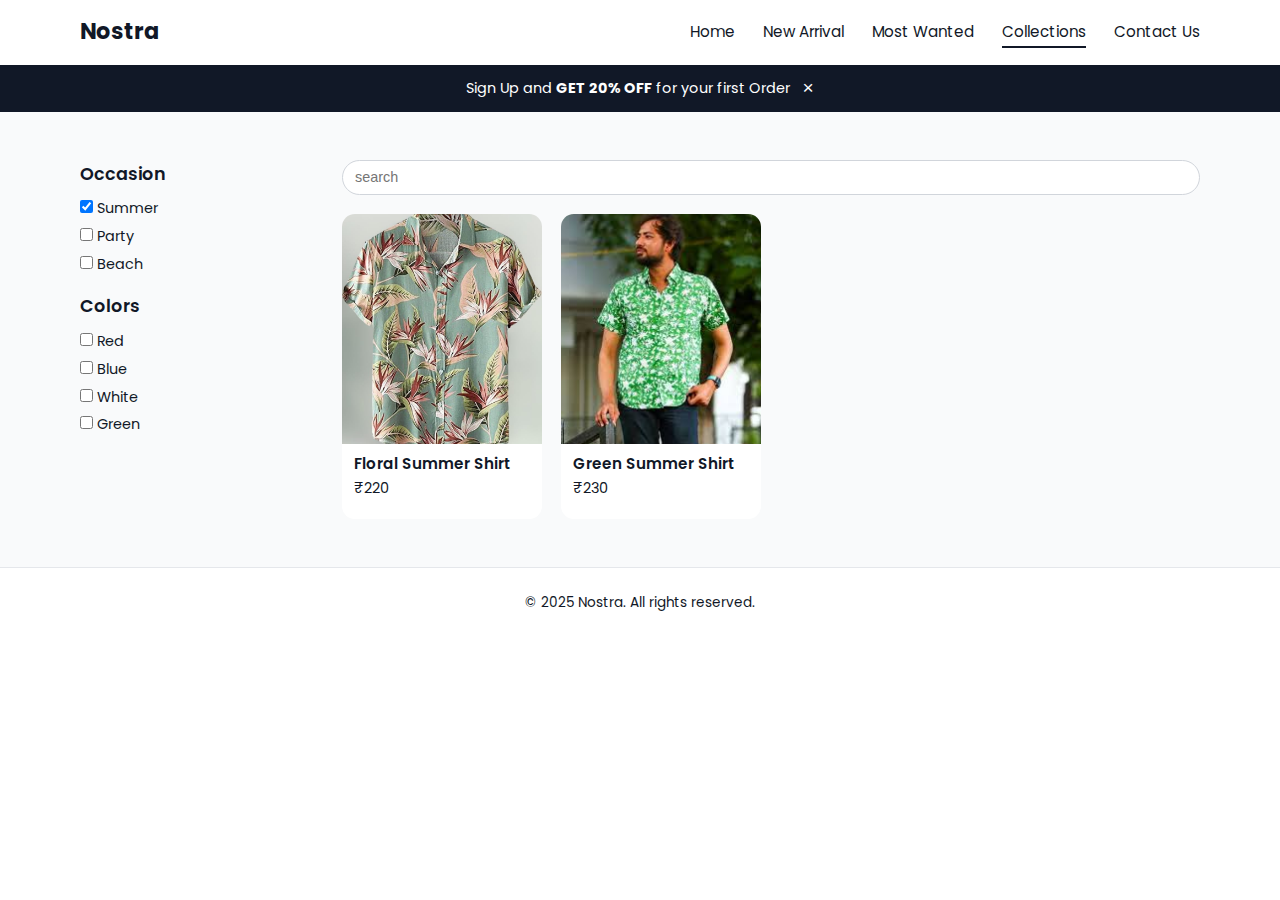
<file: collections.html>
<!DOCTYPE html>
<html lang="en">
<head>
  <meta charset="UTF-8">
  <meta name="viewport" content="width=device-width, initial-scale=1.0">
  <title>Nostra - Collections</title>
  <link rel="stylesheet" href="style.css">
  <link rel="preconnect" href="https://fonts.googleapis.com">
  <link rel="preconnect" href="https://fonts.gstatic.com" crossorigin>
  <link href="https://fonts.googleapis.com/css2?family=Poppins:wght@300;400;500;600;700&display=swap" rel="stylesheet">
</head>
<body>

  <!-- HEADER -->
  <header class="site-header">
    <div class="container header-inner">
      <div class="logo">Nostra</div>

      <nav class="nav" id="navMenu">
        <a href="index.html#home">Home</a>
        <a href="index.html#new-arrivals">New Arrival</a>
        <a href="index.html#most-wanted">Most Wanted</a>
        <a class="active" href="collections.html">Collections</a>
        <a href="contact.html">Contact Us</a>
      </nav>

      <button class="nav-toggle" id="navToggle">
        <span></span><span></span><span></span>
      </button>
    </div>
  </header>

  <!-- TOP BANNER (20% OFF) -->
  <div class="top-banner" id="topBanner">
    <p>Sign Up and <strong>GET 20% OFF</strong> for your first Order</p>
    <button class="banner-close" id="bannerClose">&times;</button>
  </div>

  <!-- COLLECTIONS -->
  <section class="collections-section">
    <div class="container collections-layout">

      <!-- Filters -->
      <aside class="filters">
        <h2>Occasion</h2>
        <label><input type="checkbox" class="filter-occasion" value="summer" checked> Summer</label>
        <label><input type="checkbox" class="filter-occasion" value="party"> Party</label>
        <label><input type="checkbox" class="filter-occasion" value="beach"> Beach</label>

        <h2 style="margin-top:1rem;">Colors</h2>
        <label><input type="checkbox" class="filter-color" value="red"> Red</label>
        <label><input type="checkbox" class="filter-color" value="blue"> Blue</label>
        <label><input type="checkbox" class="filter-color" value="white"> White</label>
        <label><input type="checkbox" class="filter-color" value="green"> Green</label>
      </aside>

      <!-- Products + Search -->
      <section class="collection-products">
        <div class="search-bar">
          <input type="text" id="searchInput" placeholder="search">
        </div>

        <div class="collection-grid" id="collectionGrid">
          <!-- You can replace src with your own images in /images folder -->
          <article class="collection-card"
                   data-occasion="summer"
                   data-color="blue"
                   data-name="Floral Summer Shirt">
            <img src="images/summer-wear.jpg" alt="">
            <h3>Floral Summer Shirt</h3>
            <p>₹220</p>
          </article>

          <article class="collection-card"
                   data-occasion="party"
                   data-color="red"
                   data-name="Red Party Shirt">
            <img src="images/party-wear.jpg" alt="">
            <h3>Red Party Shirt</h3>
            <p>₹260</p>
          </article>

          <article class="collection-card"
                   data-occasion="beach"
                   data-color="white"
                   data-name="Beach White Shirt">
            <img src="images/beach-wear.jpg" alt="">
            <h3>Beach Shirt</h3>
            <p>₹240</p>
          </article>

          <article class="collection-card"
                   data-occasion="summer"
                   data-color="green"
                   data-name="Green Shirt">
            <img src="images/green-shirt.jpg" alt="">
            <h3>Green Summer Shirt</h3>
            <p>₹230</p>

            
          </article>
        </div>
      </section>
    </div>
  </section>

  <footer class="site-footer">
    <div class="container">
      <p>© 2025 Nostra. All rights reserved.</p>
    </div>
  </footer>

  <script src="script.js"></script>
</body>
</html>
</file>
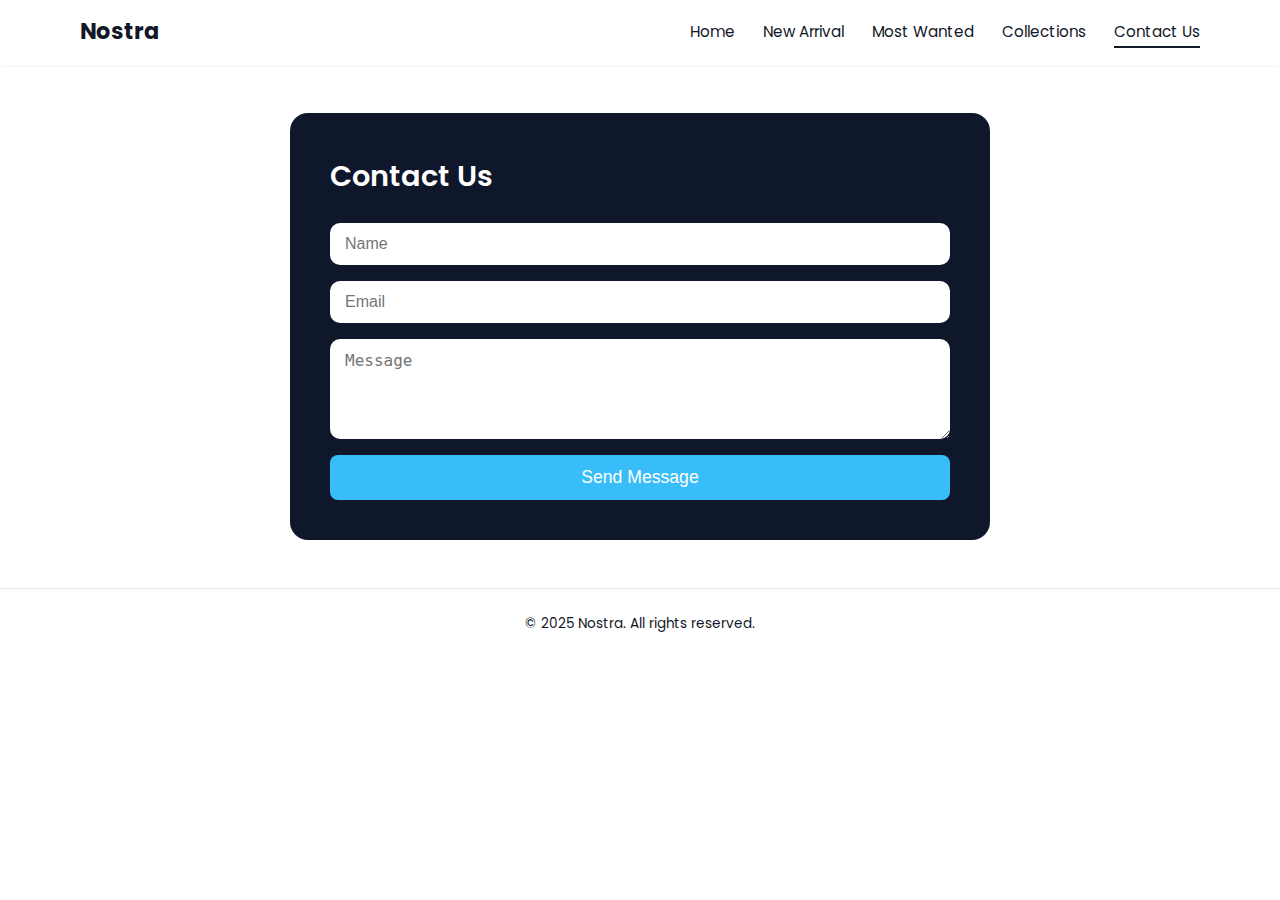
<file: contact.html>
<!DOCTYPE html>
<html lang="en">
<head>
  <meta charset="UTF-8">
  <meta name="viewport" content="width=device-width, initial-scale=1.0">
  <title>Nostra - Contact Us</title>
  <link rel="stylesheet" href="style.css">
  <link rel="preconnect" href="https://fonts.googleapis.com">
  <link rel="preconnect" href="https://fonts.gstatic.com" crossorigin>
  <link href="https://fonts.googleapis.com/css2?family=Poppins:wght@300;400;500;600;700&display=swap" rel="stylesheet">
</head>
<body>

  <header class="site-header">
    <div class="container header-inner">
      <div class="logo">Nostra</div>

      <nav class="nav" id="navMenu">
        <a href="index.html#home">Home</a>
        <a href="index.html#new-arrivals">New Arrival</a>
        <a href="index.html#most-wanted">Most Wanted</a>
        <a href="collections.html">Collections</a>
        <a class="active" href="contact.html">Contact Us</a>
      </nav>

      <button class="nav-toggle" id="navToggle">
        <span></span><span></span><span></span>
      </button>
    </div>
  </header>

  <section class="contact-section">
  <div class="contact-box">
    <h2>Contact Us</h2>

    <form class="contact-form">
      <input type="text" placeholder="Name" required>
      <input type="email" placeholder="Email" required>
      <textarea rows="4" placeholder="Message"></textarea>
      <button type="submit">Send Message</button>
    </form>
  </div>
</section>

  <footer class="site-footer">
    <div class="container">
      <p>© 2025 Nostra. All rights reserved.</p>
    </div>
  </footer>

  <script src="script.js"></script>
</body>
</html>
</file>
<file: style.css>
*,
*::before,
*::after {
  box-sizing: border-box;
  margin: 0;
  padding: 0;
}

body {
  font-family: "Poppins", system-ui, -apple-system, BlinkMacSystemFont, "Segoe UI",
    sans-serif;
  color: #111827;
  background-color: #ffffff;
  line-height: 1.6;
}

img {
  max-width: 100%;
  display: block;
}

.container {
  width: min(1120px, 100% - 2.5rem);
  margin-inline: auto;
}

h1, h2, h3 {
  font-weight: 600;
}

/* TOP BANNER (used in collections page) */
.top-banner {
  background: #111827;
  color: #fff;
  padding: 0.75rem 1rem;
  display: flex;
  justify-content: center;
  align-items: center;
  gap: 0.75rem;
  font-size: 0.9rem;
}

.banner-close {
  background: transparent;
  border: none;
  color: #fff;
  font-size: 1.2rem;
  cursor: pointer;
}

/* HEADER / NAVBAR */
.site-header {
  position: sticky;
  top: 0;
  z-index: 20;
  background: #fff;
  box-shadow: 0 1px 4px rgba(15, 23, 42, 0.06);
}

.header-inner {
  display: flex;
  align-items: center;
  justify-content: space-between;
  padding-block: 0.9rem;
}

.logo {
  font-size: 1.4rem;
  font-weight: 700;
}

.nav {
  display: flex;
  align-items: center;
  gap: 1.75rem;
}

.nav a {
  text-decoration: none;
  color: #111827;
  font-size: 0.95rem;
  position: relative;
}

.nav a::after {
  content: "";
  position: absolute;
  left: 0;
  bottom: -4px;
  width: 0;
  height: 2px;
  background: #111827;
  transition: width 0.2s ease;
}

.nav a:hover::after,
.nav a.active::after {
  width: 100%;
}

.nav-toggle {
  display: none;
  flex-direction: column;
  gap: 4px;
  border: none;
  background: transparent;
  cursor: pointer;
}

.nav-toggle span {
  width: 22px;
  height: 2px;
  background: #111827;
}
/* ---------------- HERO SECTION ---------------- */

.hero {
  position: relative;
  overflow: hidden;
  height: 90vh;
  min-height: 400px;
}

/* Slider wrapper */
.hero-slider {
  display: flex;
  height: 100%;
  transition: transform 0.6s ease;
}

/* Each slide */
.hero-slide {
  min-width: 100%;
  height: 100%;
  position: relative;
  background-size: cover !important;
  background-position: center !important;
  background-repeat: no-repeat !important;
}

/* Dark gradient overlay */
.hero-slide::before {
  content: "";
  position: absolute;
  inset: 0;
  background: linear-gradient(to right, rgba(0,0,0,0.75), rgba(0,0,0,0.25));
}

/* Hero text */
.hero-content {
  position: absolute;
  top: 50%;
  left: 10%;
  transform: translateY(-50%);
  color: #fff;
  max-width: 460px;
}

.hero-content h1 {
  font-size: clamp(2rem, 4vw, 3rem);
  margin-bottom: 0.75rem;
  font-weight: 700;
}

.hero-content p {
  font-size: 1.15rem;
  margin-bottom: 1.4rem;
}

/* Actions */
.hero-actions {
  display: flex;
  align-items: center;
  gap: 0.8rem;
}

/* Blue play button */
.play-btn {
  width: 40px;
  height: 40px;
  border-radius: 999px;
  background: #38bdf8;
  border: none;
  display: grid;
  place-items: center;
  color: #fff;
  cursor: pointer;
  font-size: 1.1rem;
}

/* Buttons */
.primary-btn,
.secondary-btn {
  border-radius: 999px;
  border: none;
  padding: 0.7rem 1.8rem;
  font-size: 0.95rem;
  cursor: pointer;
  font-weight: 500;
}

.primary-btn {
  background: #fff;
  color: #111827;
}

.secondary-btn {
  background: #111827;
  color: #fff;
}

/* Arrows */
.hero-arrow {
  position: absolute;
  top: 50%;
  transform: translateY(-50%);
  border: none;
  width: 42px;
  height: 35px;
  border-radius: 999px;
  background: rgba(255, 255, 255, 0.9);
  cursor: pointer;
  display: grid;
  place-items: center;
  font-size: 1.4rem;
}

.hero-arrow.prev { left: 1.25rem; }
.hero-arrow.next { right: 1.25rem; }

.hero-slide-1 {
  background-image: url("https://images.unsplash.com/photo-1514867644124-7a2d0e1e6b1a?auto=format&fit=crop&w=1400&q=80");
}
.hero-slide-2 {
  background-image: url("https://images.unsplash.com/photo-1521572267360-ee0c2909d518?auto=format&fit=crop&w=1400&q=80");
}
.hero-slide-3 {
  background-image: url("https://images.unsplash.com/photo-1521572163474-6864f9cf17ab?auto=format&fit=crop&w=1400&q=80");
}

/* BRANDS / EXPERIENCE */
.brands-section {
  padding-block: 3rem 2rem;
  gap:
}

.brands-section h2 {
  margin-bottom: 1.5rem;
  font-size: 1.4rem;
}

.brands-row {
  display: flex;
  flex-wrap: wrap;
  gap: 1.5rem;
  margin-bottom: 2rem;
}

.brand-item {
  display: flex;
  flex-direction: column;
  align-items: center;
  gap: 0.5rem;

  padding: 1rem 1.5rem;
  border: 1px solid #e5e7eb;
  border-radius: 12px;

  width: 110px;
  height: 110px;
  justify-content: center;

  font-weight: 500;
  font-size: 0.95rem;
}
/* EXPERIENCE SECTION */
.experience {
  margin: 3rem 0;
}

.experience h2 {
  font-size: 2rem;
  font-weight: 700;
}

.exp-subtitle {
  margin-bottom: 2rem;
  opacity: 0.7;
  margin-top: -0.5rem;
}
.experience-grid {
    display: grid;
    grid-template-columns: repeat(4, 1fr);
    gap: 1.8rem;
}

/* ⭐ Add this block HERE */
.exp-card {
    background: #f3f4f6;        /* light grey background */
    padding: 1.5rem;            /* inner spacing */
    border-radius: 12px;        /* round corners */
    border: 1px solid #e5e7eb;  /* soft border */
    transition: 0.3s ease;
}

.exp-card:hover {
    transform: translateY(-4px);
    box-shadow: 0 4px 12px rgba(0,0,0,0.06);
}

/* Continue your existing code */
.exp-card h3 {
    font-size: 1.1rem;
    margin-bottom: 0.5rem;
}

.exp-card p {
    font-size: 0.9rem;
    opacity: 0.8;
    line-height: 1.4rem;
}

/* PRODUCTS */
.products-section {
  padding-block: 2.5rem;
}

.products-section h2 {
  font-size: 1.4rem;
  margin-bottom: 1.5rem;
}

.products-grid {
  display: grid;
  grid-template-columns: repeat(4, minmax(0, 1fr));
  gap: 1.25rem;
}

.product-card {
  width: 250px;
  height: 300px;
  background: #0f172a;   /* dark background */
  border-radius: 12px;
  overflow: hidden;
  position: relative;
  display: flex;
  align-items: center;
  justify-content: center;
}

.product-card img {
  width: 100%;
  height: 100%;
  object-fit: cover;
}

.secondary-btn {
  position: absolute;
  bottom: 15px;
  left: 50%;
  transform: translateX(-50%);
  background: white;
  color: black;
  padding: 8px 18px;
  border-radius: 20px;
  border: none;
  font-weight: 600;
  cursor: pointer;
}

/* MOST WANTED CAROUSEL */
.carousel-wrapper {
  position: relative;
  display: flex;
  align-items: center;
  gap: 0.75rem;
}

.carousel {
  overflow-x: auto;
  scroll-behavior: smooth;
  display: flex;
  padding-bottom: 0.25rem;
}

.carousel::-webkit-scrollbar {
  height: 6px;
}
.carousel::-webkit-scrollbar-thumb {
  background: #d1d5db;
  border-radius: 999px;
}

.mw-item {
  min-width: 210px;
  max-width: 210px;
  margin-right: 1rem;
  background: #f9fafb;
  border-radius: 0.8rem;
  overflow: hidden;
  position: relative;
}

.mw-item img {
  width: 100%;
  height: 220px;
  object-fit: cover;
}

.sale-tag {
  position: absolute;
  top: 8px;
  left: 8px;
  background: #ef4444;
  color: #fff;
  padding: 0.1rem 0.4rem;
  font-size: 0.75rem;
  border-radius: 4px;
  text-transform: uppercase;
}

.mw-bottom {
  display: flex;
  justify-content: space-between;
  align-items: center;
  padding: 0.6rem 0.75rem 0.8rem;
  font-size: 0.85rem;
}

.heart {
  cursor: pointer;
}

.carousel-arrow {
  border-radius: 999px;
  border: none;
  background: #e5e7eb;
  width: 32px;
  height: 32px;
  font-size: 1.2rem;
  display: grid;
  place-items: center;
  cursor: pointer;
}

/* COLLECTIONS PAGE */
.collections-section {
  padding-block: 3rem;
  background: #f9fafb;
}

.collections-layout {
  display: grid;
  grid-template-columns: minmax(0, 230px) minmax(0, 1fr);
  gap: 2rem;
}

.filters {
  font-size: 0.9rem;
}

.filters h2 {
  font-size: 1.1rem;
  margin-bottom: 0.6rem;
}

.filters label {
  display: block;
  margin-bottom: 0.3rem;
}

.search-bar {
  margin-bottom: 1.2rem;
}

.search-bar input {
  width: 100%;
  padding: 0.55rem 0.75rem;
  border-radius: 999px;
  border: 1px solid #d1d5db;
  font-size: 0.9rem;
}

.collection-grid {
  display: grid;
  grid-template-columns: repeat(auto-fill, minmax(190px, 1fr));
  gap: 1.2rem;
}

.collection-card {
  border-radius: 0.8rem;
  overflow: hidden;
  background: #fff;
  padding-bottom: 0.6rem;
}

.collection-card img {
  width: 100%;
  height: 230px;
  object-fit: cover;
}

.collection-card h3 {
  font-size: 0.95rem;
  padding: 0.5rem 0.75rem 0;
}

.collection-card p {
  font-size: 0.9rem;
  padding: 0 0.75rem 0.6rem;
}

/* OFFER SECTION */
.offer-section {
    padding: 3rem 0;
}

.offer-container {
    display: flex;
    align-items: center;
    background: black;
    color: white;
    border-radius: 1rem;
    overflow: hidden;
}

.offer-img img {
    width: 350px;
    height: 100%;
    object-fit: cover;
}

.offer-content {
    padding: 2rem;
}

.offer-content h2 {
    font-size: 2.5rem;
    margin-bottom: 1rem;
}

.offer-btn {
    background: white;
    color: black;
    padding: 10px 20px;
    border-radius: 30px;
    border: none;
    cursor: pointer;
}

/* NEWSLETTER SECTION */
.newsletter {
    padding: 3rem 0;
    text-align: center;
}

.newsletter h2 {
    font-size: 2rem;
}

.newsletter p {
    margin: 1rem 0;
    opacity: 0.7;
}

.newsletter-input {
    display: flex;
    justify-content: center;
    gap: 1rem;
    margin-top: 1.5rem;
}

.newsletter-input input {
    width: 300px;
    padding: 10px;
    border-radius: 8px;
    border: 1px solid #ccc;
}

.newsletter-input button {
    padding: 10px 20px;
    border-radius: 8px;
    border: none;
    background: black;
    color: white;
    cursor: pointer;
}

/* FOOTER */
.footer {
    background: black;
    color: white;
    display: flex;
    justify-content: space-between;
    padding: 3rem 2rem;
    border-radius: 1rem;
}

.footer-left {
    max-width: 400px;
}

.footer-left h2 {
    margin-bottom: 1rem;
}

.social-icons i {
    font-size: 1.5rem;
    margin-right: 1rem;
    margin-top: 1rem;
    cursor: pointer;
}

.footer-img img {
    width: 250px;
    border-radius: 1rem;
}

/* CONTACT SECTION */
.contact-section {
  padding: 3rem 0;
  display: flex;
  justify-content: center;
}

.contact-box {
  background: #0f172a;       /* dark navy background */
  padding: 2.5rem;
  border-radius: 18px;
  width: min(700px, 90%);
  color: white;
}

.contact-box h2 {
  font-size: 1.8rem;
  margin-bottom: 1.5rem;
}

.contact-form {
  display: grid;
  gap: 1rem;
}

.contact-form input,
.contact-form textarea {
  width: 100%;
  padding: 12px 15px;
  font-size: 1rem;
  border-radius: 10px;
  border: none;
  outline: none;
}

.contact-form button {
  background: #38bdf8;
  padding: 12px;
  border-radius: 8px;
  border: none;
  color: white;
  font-size: 1.1rem;
  cursor: pointer;
}

/* FOOTER */
.site-footer {
  padding-block: 1.5rem;
  border-top: 1px solid #e5e7eb;
  font-size: 0.85rem;
  text-align: center;
}

/* RESPONSIVE */
@media (max-width: 900px) {
  .experience-grid {
    grid-template-columns: repeat(2, minmax(0, 1fr));
  }

  .products-grid {
    grid-template-columns: repeat(2, minmax(0, 1fr));
  }

  .collections-layout {
    grid-template-columns: minmax(0, 1fr);
  }

  .filters {
    order: 2;
  }

  .contact-layout {
    grid-template-columns: minmax(0, 1fr);
  }
}

@media (max-width: 720px) {
 /* MOBILE SIDEBAR MENU */
.nav {
  position: fixed;
  top: 0;
  left: -260px;
  width: 250px;
  height: 100vh;
  background: #0f172a;
  display: flex;
  flex-direction: column;
  padding: 2rem 1.5rem;
  gap: 1.5rem;
  transition: left 0.25s ease;
  z-index: 999;
}

.nav.open {
  left: 0;
}

.nav a {
  color: white;
  font-size: 1.2rem;
  font-weight: 500;
}

.nav-toggle {
  display: flex;
  flex-direction: column;
  gap: 4px;
  cursor: pointer;
}

.nav-close {
  font-size: 2rem;
  color: white;
  cursor: pointer;
  margin-bottom: 1rem;
}

  .hero {
    height: 60vh;
    min-height: 320px;
  }

  .experience-grid {
    grid-template-columns: minmax(0, 1fr);
  }

  .products-grid {
    grid-template-columns: minmax(0, 1fr);
  }

  .brands-row {
    gap: 0.8rem;
  }

  .hero-arrow.prev { left: 0.75rem; }
  .hero-arrow.next { right: 0.75rem; }
}
</file>
